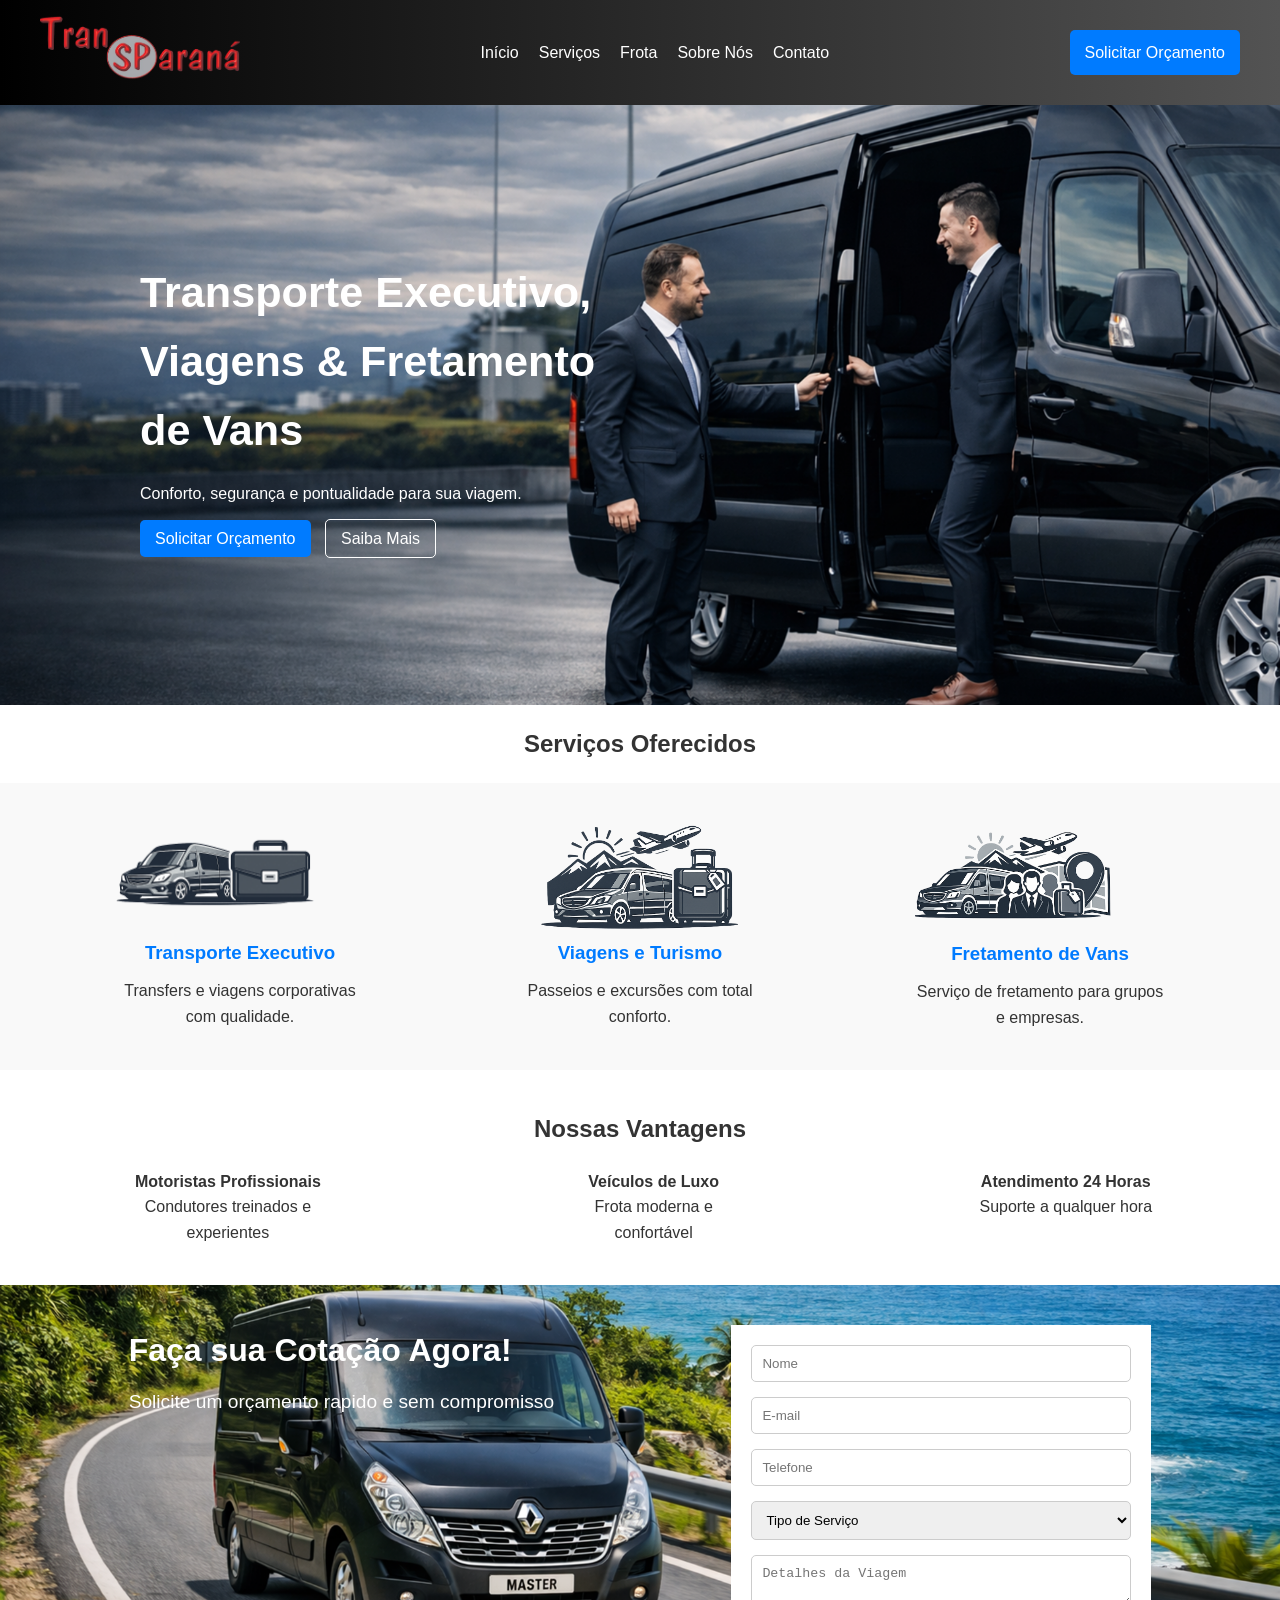
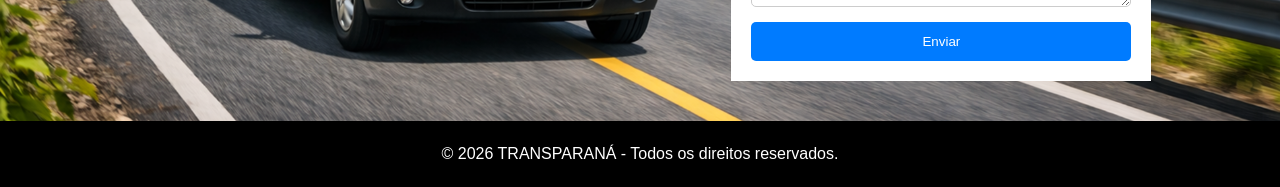
<file: Index.html>
<!DOCTYPE html>
<html lang="pt-BR">

<head>
  <meta charset="UTF-8">
  <meta name="viewport" content="width=device-width, initial-scale=1.0">
  <title>Transparaná Transportes, Fretar Van, Fretar Van para Turismo, Transporte Executivo, Transporte para Eventos -
    Transparana Transporte Fretado - LTDA</title>
  <link rel="stylesheet" href="./assets/css/style.css">
</head>

<body>
  <!-- Navbar -->
  <header class="navbar">
    <div class="logo"><img style="width: 200px;" src="./assets/img/logo.png" alt="Transparana"></div>

    <!-- Botão hamburguer -->
    <div class="hamburger" onclick="toggleMenu()">

      ☰
    </div>

    <nav id="nav-links">
      <ul>
        <li><a href="#" data-page="inicio">Início</a></li>
        <li><a href="#servicos" data-page="servicos">Serviços</a></li>
        <li><a href="#" data-page="frota">Frota</a></li>
        <li><a href="#" data-page="sobre">Sobre Nós</a></li>
        <li><a href="#contato" data-page="contato">Contato</a></li>
      </ul>
    </nav>

    <a href="#" class="btn">Solicitar Orçamento</a>
  </header>

  <!-- Hero -->
  <section class="hero">
    <div class="hero-text fadeIn">
      <h1>Transporte Executivo, Viagens & Fretamento de Vans</h1>
      <p>Conforto, segurança e pontualidade para sua viagem.</p>
      <div class="hero-buttons">
        <a href="#" class="btn">Solicitar Orçamento</a>
        <a href="#" class="btn btn-outline">Saiba Mais</a>
      </div>
    </div>
    <!-- <div class="hero-image">
      <img src="assets/img/banner.png" alt="Van executiva">
    </div> -->
  </section>

  <!-- Serviços -->
  <section id="servicos">
    <h2 class="title-services">Serviços Oferecidos</h2>
    <div class="services">
      <div class="service">
        <div class="service-img">
          <img src="./assets/img/executivo.png" alt="Executivo">
        </div>
        <h3>Transporte Executivo</h3>
        <p>Transfers e viagens corporativas com qualidade.</p>
      </div>
      <div class="service">
        <img src="./assets/img/Turismo e Viagem.png" alt="Turismo">
        <h3>Viagens e Turismo</h3>
        <p>Passeios e excursões com total conforto.</p>
      </div>
      <div class="service">
        <div class="service-img3">
          <img src="./assets/img/fretamento.png" alt="Fretamento">
        </div>
        <h3>Fretamento de Vans</h3>
        <p>Serviço de fretamento para grupos e empresas.</p>
      </div>
    </div>
  </section>

  <!-- Vantagens -->
  <section class="vantagens">
    <h2>Nossas Vantagens</h2>
    <ul>
      <li><strong>Motoristas Profissionais</strong>
        <p>Condutores treinados e experientes</p>
      </li>
      <li><strong>Veículos de Luxo</strong>
        <p>Frota moderna e confortável</p>
      </li>
      <li><strong>Atendimento 24 Horas</strong>
        <p>Suporte a qualquer hora</p>
      </li>
    </ul>
  </section>

  <!-- Cotação -->
  <section class="cotacao" id="contato">
    <div class="cotacao-text">
      <h2>Faça sua Cotação Agora!</h2>
      <p>Solicite um orçamento rapido e sem compromisso</p>
      <!-- <img src="./assets/img/banner.png" alt="Van na estrada"> -->
    </div>
    <form class="cotacao-form">
      <input type="text" placeholder="Nome" required>
      <input type="email" placeholder="E-mail" required>
      <input type="tel" placeholder="Telefone" required>
      <select required>
        <option value="Tipo de Serviço" disabled selected>Tipo de Serviço</option>
        <option value="executivo">Transporte Executivo</option>
        <option value="turismo">Viagens e Turismo</option>
        <option value="fretamento">Fretamento de Vans</option>
      </select>
      <textarea placeholder="Detalhes da Viagem" required></textarea>
      <button type="submit" class="btn">Enviar</button>
    </form>
  </section>

  <!-- Footer -->
  <footer>
    <p>&copy; 2026 TRANSPARANÁ - Todos os direitos reservados.</p>
  </footer>
  <script src="./assets/js/App.js"></script>
</body>

</html>
</file>
<file: assets/css/style.css>
/* Reset */
* {
  margin: 0;
  padding: 0;
  box-sizing: border-box;
}
body {
  font-family: Arial, sans-serif;
  color: #333;
  line-height: 1.6;
}

/* Hamburguer escondido em desktop */
.hamburger {
  display: none;
  font-size: 28px;
  cursor: pointer;
  color: #fff;
}

/* Navbar */
.navbar {
  display: flex;
  justify-content: space-between;
  align-items: center;
  background: linear-gradient(to left, #535353, #000000);
  color: #fff;
  padding: 15px 40px;
}
.navbar .logo {
  font-weight: bold;
  font-size: 20px;
}
.navbar ul {
  list-style: none;
  display: flex;
  gap: 20px;
}
.navbar ul li a {
  color: #fff;
  text-decoration: none;
}
.navbar .btn,
.btn {
  background: #007bff;
  color: #fff;
  padding: 10px 15px;
  border-radius: 5px;
  text-decoration: none;
}
.btn-outline {
  background: transparent;
  border: 0.5px solid #ffffff;
}

/* Hero */
.hero {
  display: flex;
  align-items: center;
  justify-content: space-between;
  padding: 60px;
  background-image: url("/assets/img/background2.png");
  background-size: cover;
  background-repeat: no-repeat;
  background-position: center;
  height: 600px;
}
.hero-text {
  max-width: 480px;
  margin: 0 80px;
  color: #ffffff;
}

.hero-text h1 {
  font-size: 2.7rem;
  margin-bottom: 15px;
}
.hero-text p {
  margin-bottom: 20px;
}
.hero-buttons .btn {
  margin-right: 10px;
}
.hero-image {
  margin: 0 80px;
}
/* .hero-image img {
  max-width: 450px;
  border-radius: 10px;
} */

/* Services */
.services {
  display: flex;
  justify-content: space-around;
  padding: 40px;
  background: #f9f9f9;
}

.title-services {
  text-align: center;
  margin: 20px 0;
}

.service {
  text-align: center;
  max-width: 250px;
}
.service-img,
.service-img3 {
  display: flex;
  justify-content: center;
  width: 200px;
  margin-bottom: 15px;
}
.service-img3 {
  margin-bottom: 10px;
}
.service img {
  max-width: 200px;
}
.service h3 {
  margin-bottom: 10px;
  color: #007bff;
}

/* Vantagens */
.vantagens {
  padding: 40px;
}
.vantagens h2 {
  margin-bottom: 20px;
  text-align: center;
}
.vantagens ul {
  list-style: none;
  display: flex;
  gap: 50px;
  justify-content: center;
}
.vantagens li {
  text-align: center;
  max-width: 200px;
  margin: 0 auto;
}

/* Cotação */
.cotacao {
  display: flex;
  justify-content: space-around;
  padding: 40px;
  background-image: url("/assets/img/Copilot_20260425_232127.png");
  background-size: cover;
  background-repeat: no-repeat;
  background-position: center;
}
.cotacao-text h2 {
  color: #ffffff;
  font-size: 2rem;
}
.cotacao-text p {
  color: #ffffff;
  margin-top: 10px;
  font-size: 1.2rem;
}
/* .cotacao-text img {
  max-width: 300px;
  margin-top: 20px;
} */
.cotacao-form {
  display: flex;
  flex-direction: column;
  gap: 15px;
  max-width: 420px;
  background-color: #ffffff;
  padding: 20px;
}
.cotacao-form input,
.cotacao-form textarea,
.cotacao-form select {
  padding: 10px;
  border: 1px solid #ccc;
  border-radius: 5px;
  width: 380px;
}
.cotacao-form button {
  background: #007bff;
  color: #fff;
  padding: 12px;
  border: none;
  border-radius: 5px;
  cursor: pointer;
}

/* Footer */
footer {
  text-align: center;
  padding: 20px;
  background: #000;
  color: #fff;
}

/* Responsividade */
@media (max-width: 992px) {
  .hero {
    flex-direction: column;
    text-align: center;
  }
  .hero-image img {
    max-width: 100%;
    margin-top: 20px;
  }
  .services {
    flex-direction: column;
    align-items: center;
    gap: 30px;
  }
  .cotacao {
    flex-direction: column;
    text-align: center;
  }
  .cotacao-text img {
    max-width: 100%;
  }
}

@media (max-width: 600px) {
  .navbar {
    flex-direction: column;
    gap: 15px;
    text-align: center;
  }
  .navbar ul {
    flex-direction: column;
    gap: 10px;
  }
  .hero {
    padding: 30px 20px;
  }
  .hero-text h1 {
    font-size: 24px;
  }
  .hero-text p {
    font-size: 16px;
  }
  .services {
    padding: 20px;
  }
  .vantagens {
    padding: 20px;
  }
  .cotacao {
    padding: 20px;
  }
  .cotacao-form {
    width: 100%;
  }
}

/* Responsivo */
@media (max-width: 600px) {
  .hamburger {
    display: block;
  }
  .navbar {
    flex-direction: row;
    justify-content: space-between;
  }
  #nav-links {
    display: none;
    width: 100%;
    background: #000;
  }
  #nav-links ul {
    flex-direction: column;
    gap: 15px;
    padding: 15px;
    text-align: center;
  }
  #nav-links.show {
    display: block;
  }
}
.fadeIn {
  animation: moveBanner 3s ease-in-out;
}

@keyframes moveBanner {
  from {
    opacity: 0;
    transform: translate3d(-100px, 0, 0);
  }
  to {
    opacity: 1;
    transform: translate3d(0, 0, 0);
  }
}
</file>
